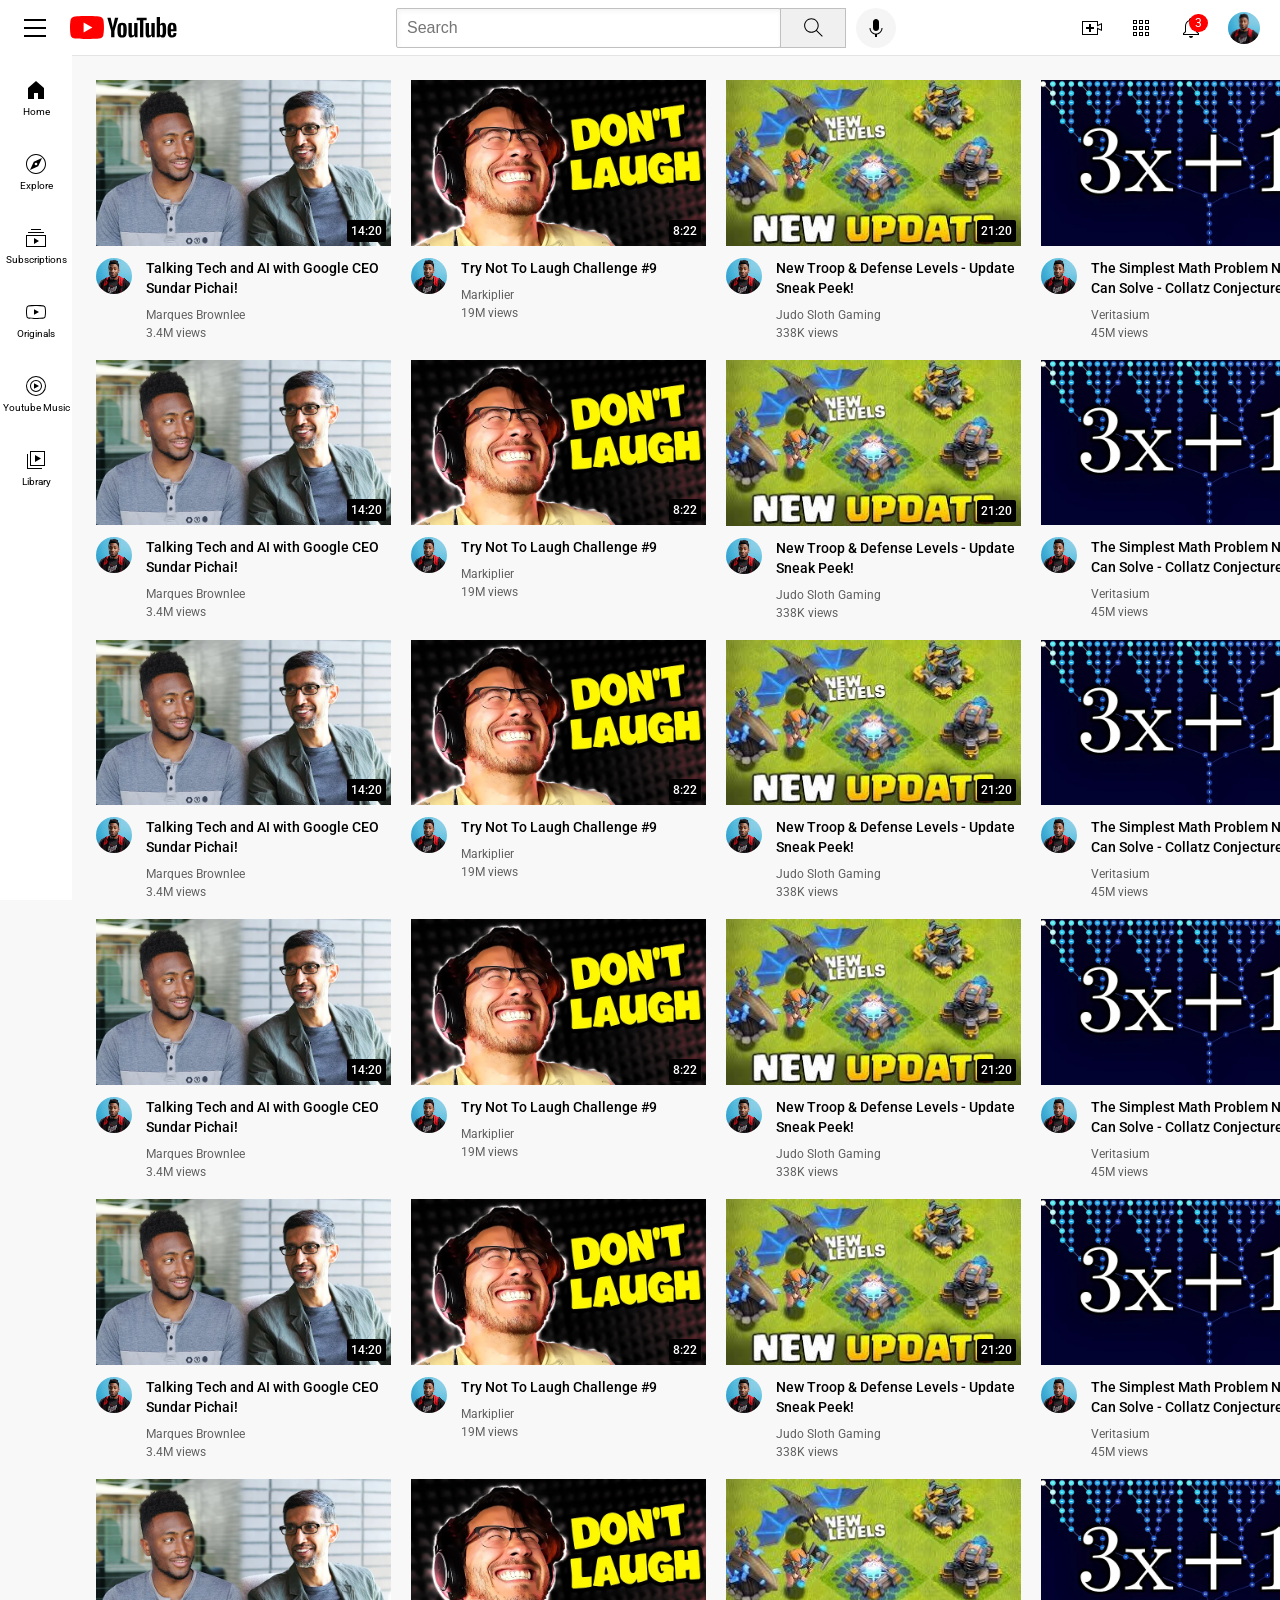
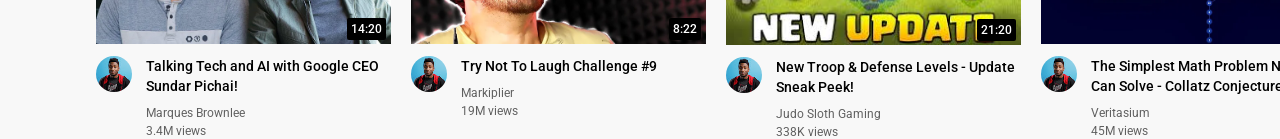
<file: index.html>
<!DOCTYPE html>
<html>

<head>
  <title>
    Youtube clone
  </title>
  <link rel="preconnect" href="https://fonts.googleapis.com">
  <link rel="preconnect" href="https://fonts.gstatic.com" crossorigin>
  <link href="https://fonts.googleapis.com/css2?family=Roboto:wght@100..900&display=swap" rel="stylesheet">
  <link rel="stylesheet" href="styles/general.css">
  <link rel="stylesheet" href="styles/header.css">
  <link rel="stylesheet" href="styles/video.css">
  <link rel="stylesheet" href="styles/sidebar.css">
  <link rel="stylesheet" href="styles/responsive.css">
</head>

<body>
  <header class="header">
    <!--LEFT------------------------------------------------------->
    <div class="left-section">
      <nav class="navbar">
        <input type="checkbox" id="check">
        <label for="check" class="hamburger" id="menu-btn">
          <span></span>
          <span></span>
          <span></span>
        </label>
        <ul>
          <li>Home</li>
          <li>Shorts</li>
          <li>Subscription</li>
          <li>Library</li>
        </ul>
      </nav>
      <img class="yt-logo" src="assets/icons/youtube-logo.svg">
    </div>
    <!-------------------------MIDDLE-->
    <div class="middle-section">
      <input class="search-bar" type="text" placeholder="Search">
      <button class="search-button">
        <img class="search-icon" src="assets/icons/search.svg">
        <div class="tooltip">Search</div>
      </button>
      <button class="vsearch-button">
        <img class="v-search-icon" src="assets/icons/voice-search-icon.svg">
        <div class="tooltip">Search with your voice</div>
      </button>
    </div>
    <!-------------------RIGHT-->
    <div class="right-section">
      <div class="upload-icon-container"><img class="upload-icon" src="assets/icons/upload.svg">
        <div class="tooltip">Create</div>
      </div>
      <div class="yt-container"><img class="yt-app-icon" src="assets/icons/youtube-apps.svg">
        <div class="tooltip">YouTube Apps</div>
      </div>
      <div class="notif-icon-container">
        <img class="notif-icon" src="assets/icons/notifications.svg">
        <div class="notif-count">3</div>
        <div class="tooltip">Notifications</div>
      </div>
      <img class="user-icon" src="assets/images/channel-1.jpeg">
    </div>
    <!--SIDEBAR-------------------------------------->
    <nav class="sidebar">
      <div class="sidebar-link">
        <img src="assets/icons/home.svg">
        <div>Home</div>
      </div>
      <div class="sidebar-link">
        <img src="assets/icons/explore.svg">
        <div>Explore</div>
      </div>
      <div class="sidebar-link">
        <img src="assets/icons/subscriptions.svg">
        <div>Subscriptions</div>
      </div>
      <div class="sidebar-link">
        <img src="assets/icons/originals.svg">
        <div>Originals</div>
      </div>
      <div class="sidebar-link">
        <img src="assets/icons/youtube-music.svg">
        <div>Youtube Music</div>
      </div>
      <div class="sidebar-link">
        <img src="assets/icons/library.svg">
        <div>Library</div>
      </div>
    </nav>
  </header>
  <!--MAIN---------------------------------------------------------------->
  <main>
    <section class="v-grid" id="video-container"></section>
  </main>

  <!-- <script src="scripts/data.js"></script> -->
  <script src="scripts/render.js"></script>
  <script src="scripts/events.js"></script>
  <script src="scripts/app.js"></script>
</body>

</html>
</file>
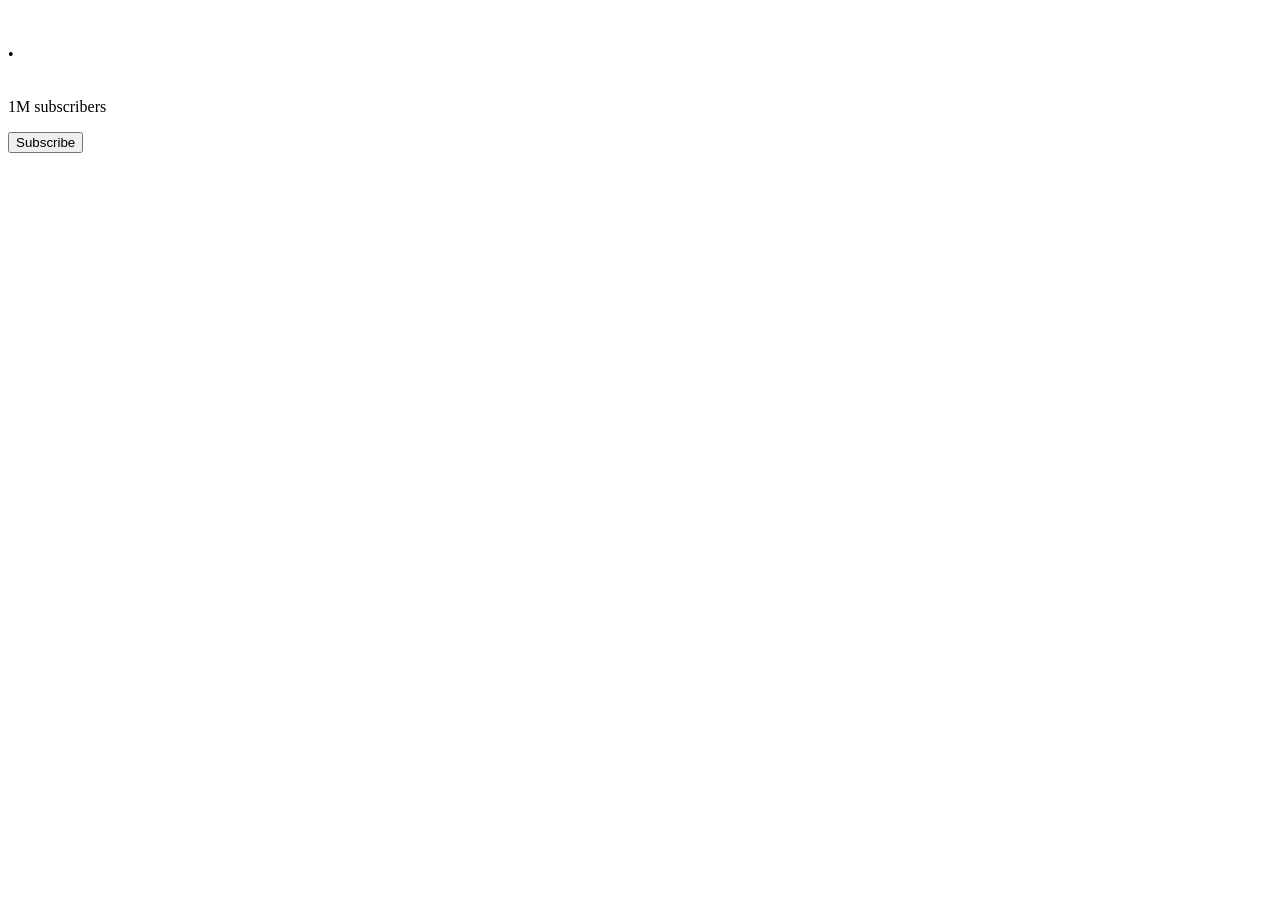
<file: watch.html>
<!DOCTYPE html>
<html>

<head>
  <title>Watch</title>
</head>

<body>

  <main class="watch-container">

    <!-- LEFT: VIDEO SECTION -->
    <div class="video-section">

      <img id="video-thumbnail" class="video-player">

      <!-- TITLE -->
      <h2 id="video-title" class="video-title"></h2>

      <!-- STATS ROW -->
      <div class="video-meta">
        <span id="video-views"></span>
        <span class="dot">•</span>
        <span id="video-date"></span>
      </div>

      <!-- CHANNEL + SUBSCRIBE -->
      <div class="channel-row">
        <div class="channel-left">
          <img id="channel-img" class="channel-pfp">
          <div>
            <p id="channel-name" class="channel-name"></p>
            <p class="sub-count">1M subscribers</p>
          </div>
        </div>

        <button class="subscribe-btn">Subscribe</button>
      </div>

      <!-- DESCRIPTION -->
      <div class="description-box">
        <p id="video-description"></p>
      </div>

    </div>

    <!-- RIGHT: RECOMMENDED -->
    <div class="recommendations" id="recommended-container"></div>

  </main>

  <script src="scripts/data.js"></script>
  <script src="scripts/render.js"></script>
  <!-- <script src="scripts/watch.js"></script> -->

</body>

</html>
</file>
<file: styles/general.css>
p {
      margin-top: 0;
      margin-bottom: 0;
    }

    body{
      font-family: Roboto,Arial;
      margin: 0;
      padding-top: 80px;
      padding-left: 96px;
      padding-right: 24px;
      background-color: rgb(248, 248, 248);
    }
</file>
<file: styles/header.css>
.header{
  height: 55px;
  display: flex;
  flex-direction: row;
  justify-content: space-between;
  z-index: 100;
  position: fixed;
  top: 0;
  left: 0;
  right: 0;
  background-color: white;
  border-bottom-width: 1px;
  border-bottom-style: solid;
  border-bottom-color: rgb(228, 228, 228);
}
/*LEFT----------------------------------------*/
.left-section{
  display: flex;
  align-items: center;
  justify-content: space-between;
}
.navbar{
  z-index: 500;
}
.yt-logo{
  display: inline-block;
  width: 107px;
}
.hamburger{
  margin-left: 24px;
  margin-right: 24px;
  display: flex;
  flex-direction: column;
  justify-content: space-between;
  height: 18px;
  cursor: pointer;
  /*align-items: center;*/
}
.hamburger span{
  width: 22px;
  height: 2px;
  background-color: black;
  transition: 0.4s;
}
#check{
  display: none;
}
#check:checked + .hamburger span:nth-child(1) {
  transform: rotate(-45deg) translate(-5px, 6px);
}

#check:checked + .hamburger span:nth-child(2) {
  opacity: 0;
}

#check:checked + .hamburger span:nth-child(3) {
  transform: rotate(45deg) translate(-5px, -6px);
}
nav ul {
  display: none;
  list-style: none;
  padding: 0;
  margin: 0;
  position: absolute;
  top: 60px;
  left: 0;
  background-color: white;
  width: 200px;
}

#check:checked ~ ul {
  display: block;
}

nav ul li {
  padding: 1em;
  border-bottom: 1px solid #444;
}

/*MIDDLE----------------------------------------*/
.middle-section{
  display: flex;
  align-items: center;
  flex: 1;
  margin-left: 70px;
  margin-right: 35px;
  max-width: 500px;
}
.search-bar{
  flex: 1;
  height: 36px;
  padding-left: 10px;
  font-size: 16px;
  border: 1px solid rgb(192, 192, 192);
  border-radius: 2px;
  width: 0;
  box-shadow: inset 1px 2px 5px rgba(0, 0, 0, 0.05);
}
.search-bar::placeholder{
  font-size: 16px;
}
.search-button{
  height: 40px;
  width: 66px;
  background-color: rgb(240, 240, 240);
  border-width: 1px;
  border-style: solid;
  border-color: rgb(192, 192, 192);
  margin-left: -1px;
  margin-right: 10px;
  position: relative;
}
.search-button .tooltip,
.vsearch-button .tooltip,
.upload-icon-container .tooltip,
.yt-container .tooltip,
.notif-icon-container .tooltip{
  position: absolute;
  background-color: gray;
  color: white;
  padding-top: 4px;
  padding-bottom: 4px;
  padding-left: 8px;
  padding-right: 8px;
  border-radius: 2px;
  font-size: 12px;
  bottom: -30px;
  opacity: 0;
  transition: opacity 0.15s;
  pointer-events: none;
  white-space: nowrap;
}
.search-button:hover .tooltip,
.vsearch-button:hover .tooltip,
.upload-icon-container:hover .tooltip,
.yt-container:hover .tooltip,
.notif-icon-container:hover .tooltip{
  opacity: 1;
}
.search-button,
.vsearch-button,
.upload-icon-container,
.yt-container,
.notif-icon-container{
  display: flex;
  justify-content: center;
  align-items: center;
  position: relative;
}
.search-icon{
  height: 25px;
}
.vsearch-button{
  height: 40px;
  width: 40px;
  border-radius: 20px;
  border: none;
  background-color: rgb(245, 245, 245);
}
.v-search-icon{
  height: 24px;
}
/*RIGHT----------------------------------------*/
.right-section{
  display: flex;
  align-items: center;
  justify-content: space-between;
  margin-right: 20px;
  width: 180px;
  flex-shrink: 0;
}
.upload-icon{
  height: 24px;
}
.yt-app-icon{
  height: 24px;
}
.notif-icon{
  height: 24px;
}
.notif-icon-container{
  position: relative;
}
.notif-count{
  position: absolute;
  top: -2px;
  right: -5px;
  background-color: red;
  color: white;
  font-family: Roboto,Arial;
  font-size: 12px;
  padding-left: 6px;
  padding-right: 6px;
  padding-top: 2px;
  padding-bottom: 2px;
  border-radius: 10px;
}
.user-icon{
  height: 32px;
  border-radius: 16px;
}
</file>
<file: styles/video.css>
.thumb {
      width: 100%;
    }

    .logo {
      display: inline-block;
      width: 50px;
      vertical-align: top;
    }

    .v-info-grid {
      display: grid;
      grid-template-columns: 50px 1fr;
    }

    .v-preview {
      cursor: pointer;
      transition: transform 0.2s ease;
    }

    .v-preview:hover {
      transform: scale(1.03);
    }

    /*.v-info {

    }*/

    .pfp {
      width: 36px;
      border-radius: 50px;
    }

    .v-title {
      margin-top: 0;
      font-weight: 500;
      font-size: 14px;
      line-height: 20px;
      margin-bottom: 10px;
      cursor: pointer;
    }

    .ch-link {
      text-decoration: none;
      color: rgb(96, 96, 96);
    }

    .v-author,
    .v-stats {
      font-size: 12px;
      color: rgb(96, 96, 96);
    }

    .v-author {
      margin-bottom: 4px;
    }

    .thumb-row {
      width: 295px;
      margin-bottom: 8px;
      position: relative;
    }

    .v-grid {
      display: grid;
      grid-template-columns: 1fr 1fr 1fr;
      column-gap: 16px;
      row-gap: 40px;
      gap: 20px;
    }

    @media (max-width: 750px) {
      .v-grid {
        grid-template-columns: 1fr 1fr;
      }
    }

    @media (min-width: 751px) and (max-width: 999px) {
      .v-grid {
        grid-template-columns: 1fr 1fr 1fr;
      }
    }

    @media (min-width: 1000px) {
      .v-grid {
        grid-template-columns: 1fr 1fr 1fr 1fr;
      }
    }

    .v-time {
      font-size: 12px;
      font-weight: 500;
      padding: 4px;
      border-radius: 2px;
      background-color: black;
      color: white;
      position: absolute;
      bottom: 8px;
      right: 5px;
    }

    .watch-container {
      display: flex;
      gap: 20px;
      padding: 20px;
    }

    .video-section {
      flex: 2;
    }

    .video-player {
      width: 100%;
      border-radius: 10px;
    }

    .recommendations {
      flex: 1;
    }

    .rec-video {
      display: flex;
      gap: 10px;
      margin-bottom: 10px;
      cursor: pointer;
    }

    .rec-video:hover {
      background-color: #f2f2f2;
      border-radius: 8px;
    }

    .rec-thumb {
      width: 120px;
      border-radius: 8px;
    }

    /* TITLE */
    .video-title {
      font-size: 18px;
      font-weight: 500;
      margin-top: 10px;
    }

    /* META */
    .video-meta {
      color: gray;
      font-size: 14px;
      margin: 5px 0 15px;
    }

    .dot {
      margin: 0 5px;
    }

    /* CHANNEL ROW */
    .channel-row {
      display: flex;
      justify-content: space-between;
      align-items: center;
      margin: 15px 0;
    }

    .channel-left {
      display: flex;
      align-items: center;
      gap: 10px;
    }

    .channel-pfp {
      width: 40px;
      border-radius: 50%;
    }

    .channel-name {
      font-weight: 500;
    }

    .sub-count {
      font-size: 12px;
      color: gray;
    }

    /* SUBSCRIBE BUTTON */
    .subscribe-btn {
      background-color: black;
      color: white;
      border: none;
      padding: 8px 16px;
      border-radius: 20px;
      cursor: pointer;
      font-weight: 500;
    }

    .subscribe-btn:hover {
      opacity: 0.8;
    }

    /* DESCRIPTION */
    .description-box {
      background-color: #f2f2f2;
      padding: 10px;
      border-radius: 10px;
      font-size: 14px;
    }

    button:hover {
      opacity: 0.85;
    }

    .watch-container {
      max-width: 1200px;
      margin: auto;
    }
</file>
<file: styles/sidebar.css>
.sidebar{
  position: fixed;
  left: 0;
  top: 55px;
  bottom: 0;
  background-color: white;
  width: 72px;
  z-index: 200;
  padding-top: 5px;
  transition: transform 0.3s ease;
}
.sidebar.hidden{
  transform: translateX(-100%);
}
.sidebar-link{
  height: 74px;
  display: flex;
  justify-content: center;
  align-items: center;
  flex-direction: column;
  cursor: pointer;
}
.sidebar-link:hover{
  background-color: rgb(235, 235, 235);
}
.sidebar-link img{
  height: 24px;
  margin-bottom: 4px;
}
.sidebar-link div{
  font-size: 10px;
}
</file>
<file: styles/responsive.css>
/* TABLET */
@media (max-width: 900px) {
  .watch-container {
    flex-direction: column;
  }

  .recommendations {
    width: 100%;
  }

  .video-section {
    width: 100%;
  }
}

/* MOBILE */
@media (max-width: 600px) {

  .middle-section {
    display: none; /* hide search bar */
  }

  .sidebar {
    position: absolute;
    z-index: 1000;
    background: white;
  }

  .v-grid {
    grid-template-columns: 1fr;
  }
}
</file>
